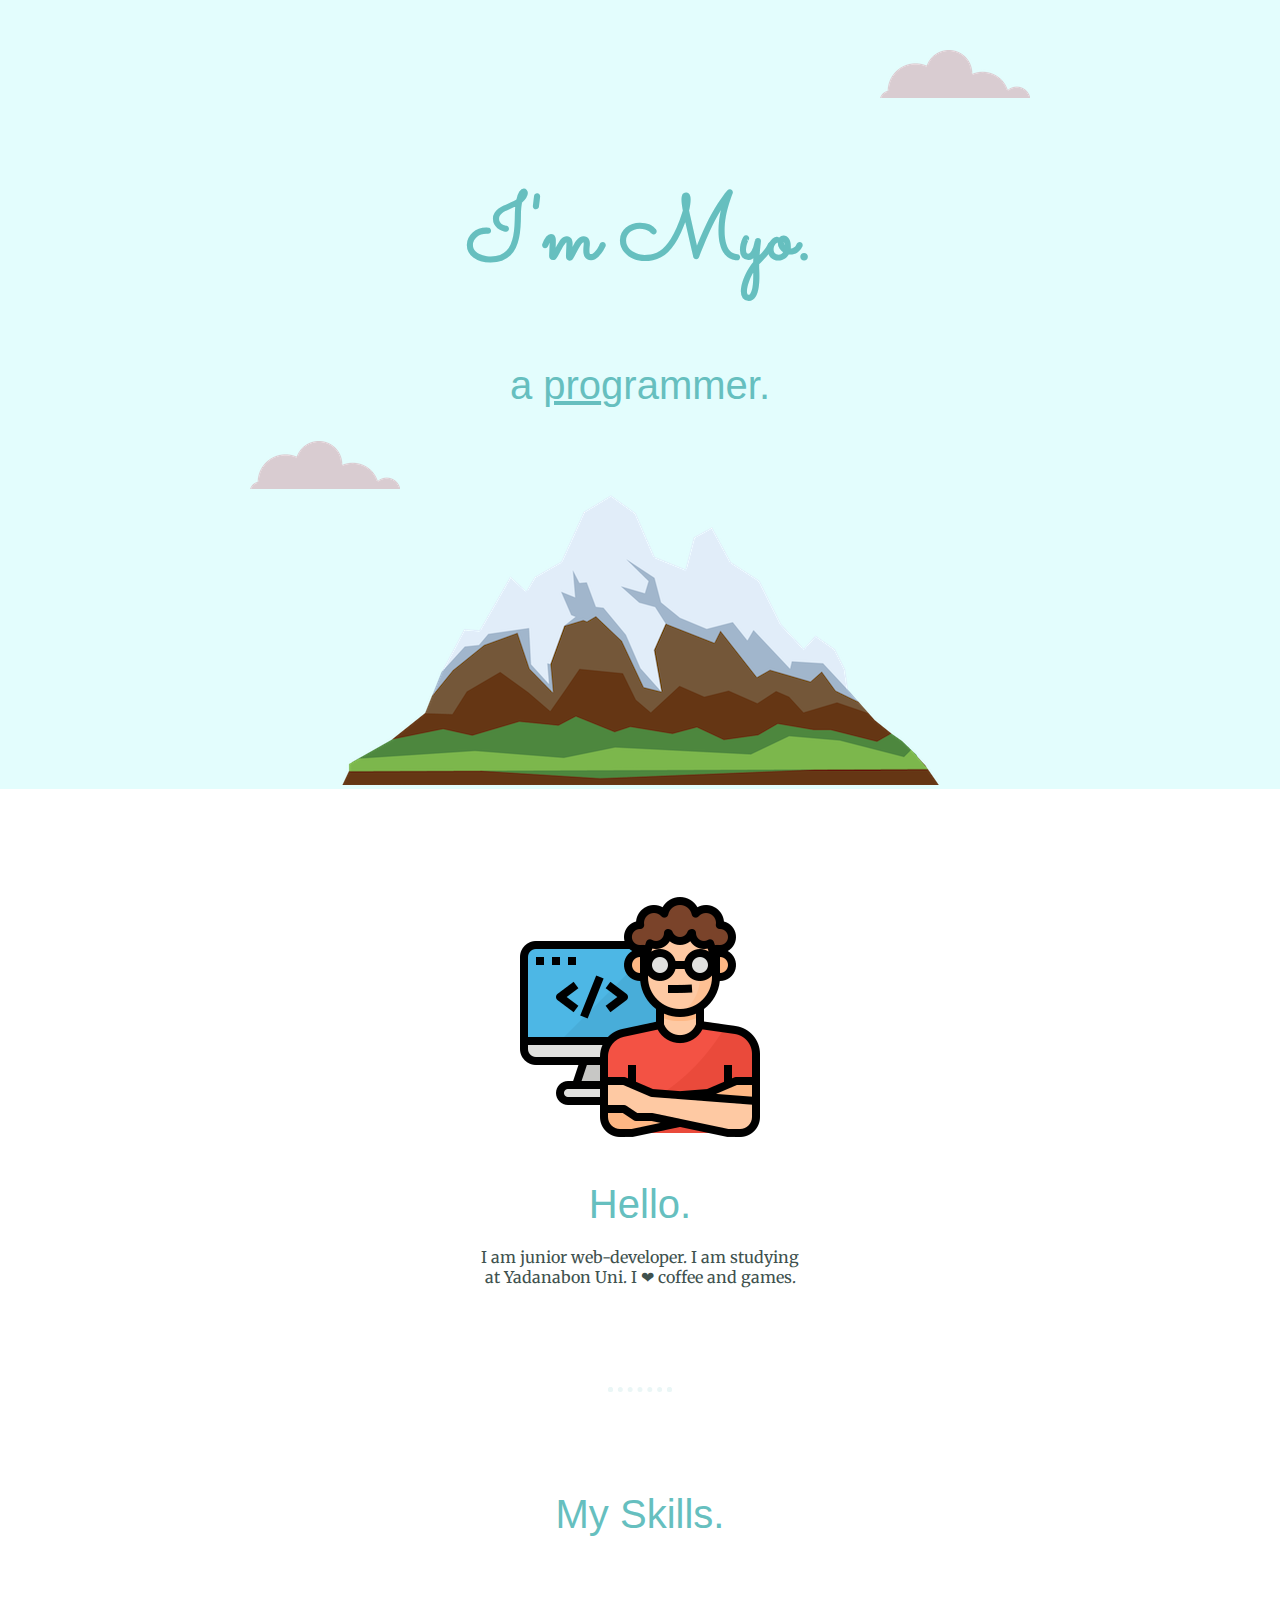
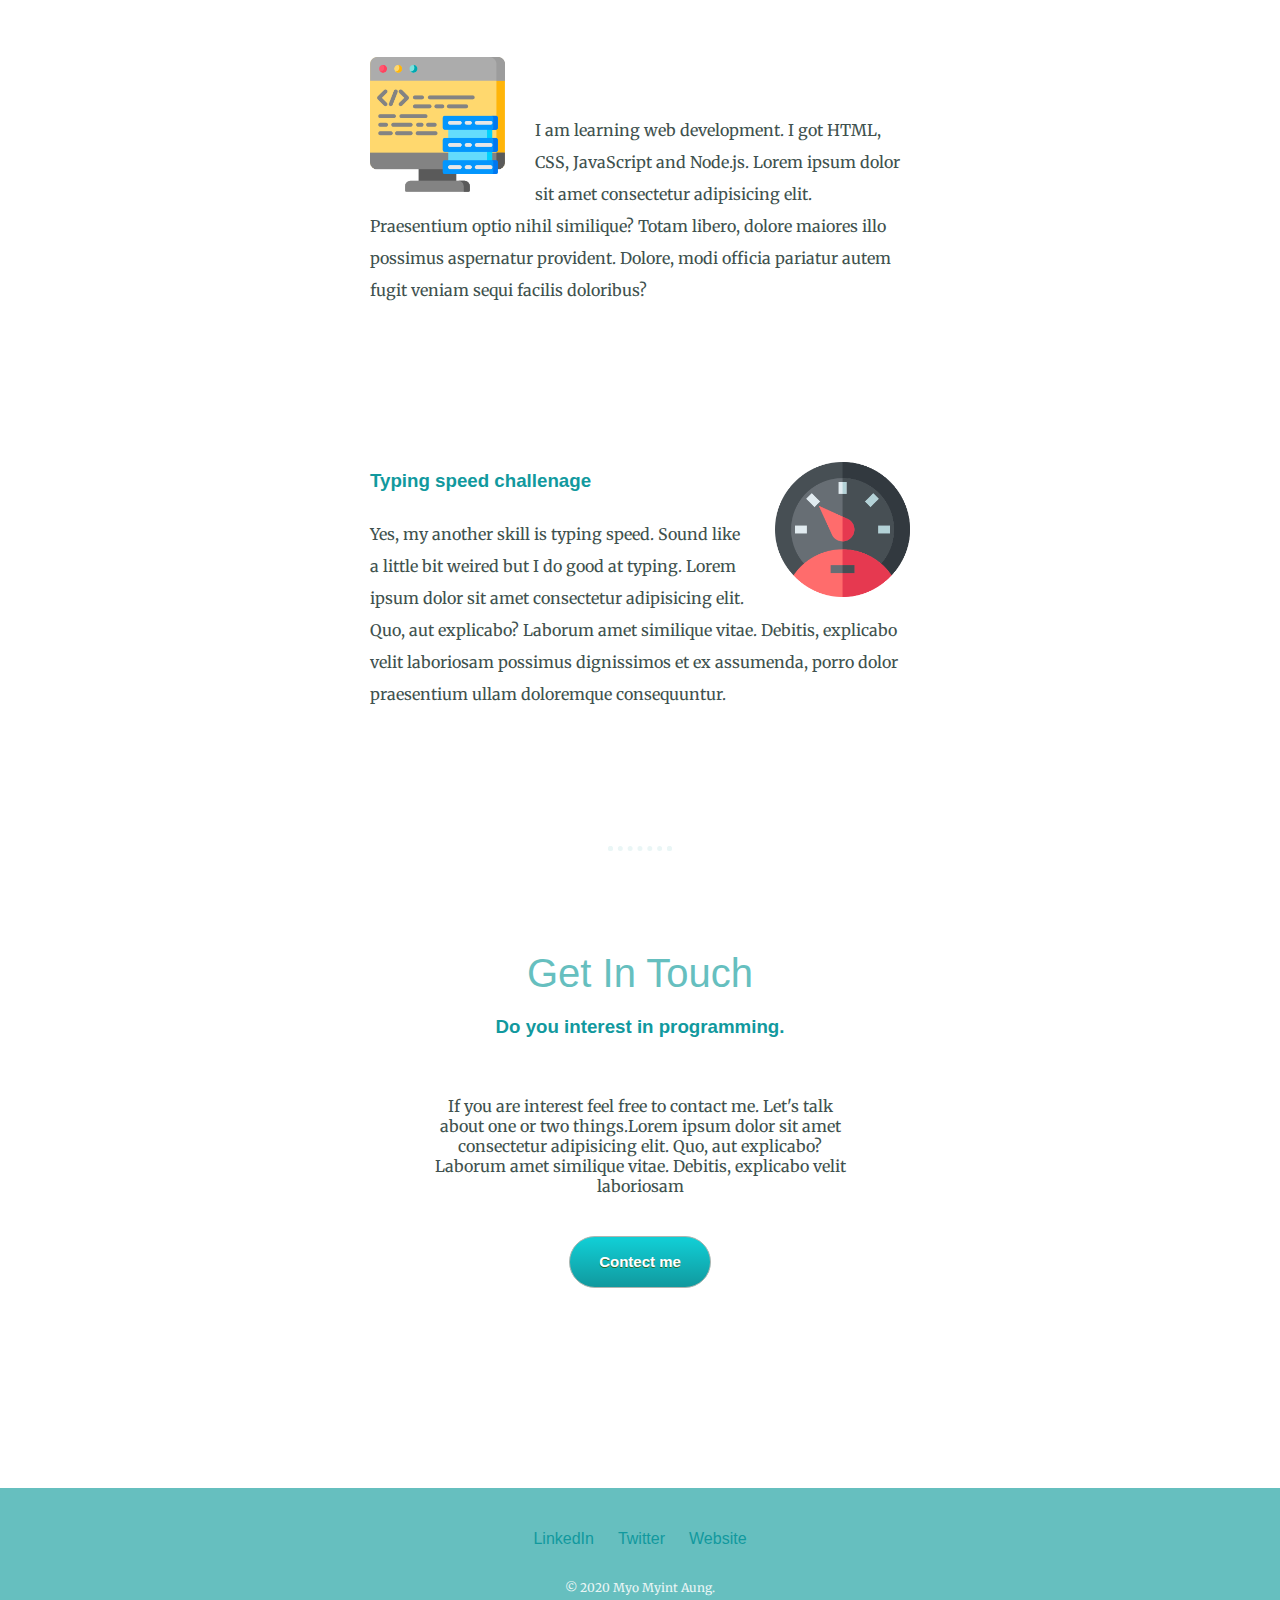
<file: index.html>
<!DOCTYPE html>
<html lang="en">

<head>
    <meta charset="UTF-8">
    <meta name="viewport" content="width=device-width, initial-scale=1.0">
    <title>Myo Myint Aung</title>
    <link rel="stylesheet" href="css/style.css">
    <link href="https://fonts.googleapis.com/css?family=Merriweather|Sacramento&display=swap" rel="stylesheet">
    <link rel="icon" href="icon/android-chrome-512x512.png">
</head>

<body>
    <div class="top-container">
        <img class="top-cloud" src="images/cloud.png" alt="cloud-img">
        <h1>I'm Myo.</h1>
        <h2>a <span class="pro">pro</span>grammer.</h2>
        <img class="bottom-cloud" src="images/cloud.png" alt="cloud-img">
        <img src="images/mountain.png" alt="mountain-img">
    </div>
    <div class="middle-container">
        <div class="profile">
            <img src="images/programmer.png" alt="myo-profile">
            <h2>Hello.</h2>
            <p class="intro">I am junior web-developer. I am studying at Yadanabon Uni. I ❤ coffee and games.</p>
        </div>
        <hr>
        <div class="skills">
            <h2>My Skills.</h2>
            <div class="skill-row">
                <img class="data-img" src="images/data (1).png" alt="skills">
                <h3><a href="#">Web-developer</a></h3>
                <p>I am learning web development. I got HTML, CSS, JavaScript and Node.js.
                    Lorem ipsum dolor sit amet consectetur adipisicing elit. Praesentium optio nihil similique?
                    Totam libero, dolore maiores illo possimus aspernatur provident. Dolore, modi officia pariatur
                    autem fugit veniam sequi facilis doloribus?
                </p>
            </div>
            <div class="skill-row">
                <img class="typing-img" src="images/speedometer.png" alt="typing-speed">
                <div>
                    <h3>Typing speed challenage</h3>
                    <p>Yes, my another skill is typing speed. Sound like a little bit weired but I do good at typing.
                        Lorem ipsum dolor sit amet consectetur adipisicing elit. Quo, aut explicabo? Laborum amet
                        similique vitae. Debitis, explicabo velit laboriosam possimus dignissimos et ex assumenda, porro
                        dolor praesentium ullam doloremque consequuntur.</p>
                </div>
            </div>
        </div>
        <hr>
        <div class="contact-me">
            <h2>Get In Touch</h2>
            <div class="get-in-touch">
                <h3>Do you interest in programming.</h3>
                <p class="third-paragraph">If you are interest feel free to contact me. Let's talk about one or two
                    things.Lorem ipsum dolor sit amet consectetur adipisicing elit. Quo, aut explicabo? Laborum amet
                    similique vitae. Debitis, explicabo velit laboriosam</p><br>
                    <a href="#" class="classname">Contect me</a>
            </div>
        </div>
    </div>


    <div class="bottom-container">
        <a class="footer-link facebook" href="https://www.facebook.com/">LinkedIn</a>
        <a class="footer-link twitter" href="https://twitter.com/">Twitter</a>
        <a class="footer-link website" href="https://www.appbrewery.co/">Website</a>
        <p class="copyright">© 2020 Myo Myint Aung.</p>
    </div>

</body>

</html>
</file>
<file: css/style.css>
body {
    margin: 0;
    text-align: center;
    font-family: 'Merriweather', serif;
}

h1 {
    margin: 50px auto 0px auto;
    color: #66bfbf;
    font-size: 5.625rem;
    font-family: 'Sacramento', cursive;
    line-height: 2;
}

h2 {
    color: #66bfbf;
    font-family: 'Montserrat', sans-serif;
    font-size: 2.5rem;
    font-weight: normal;
    margin-bottom: 20px;

}

h3 {
    font-family: 'Montserrat', sans-serif;
    color: #11999E;
    margin-top: 0;

}

.footer-link {
    text-decoration: none;
    color: #11999E;
    margin: 10px;
}

.footer-link:hover {
    color: rgb(49, 25, 25);
}

p {
    color: #40514E;
}

.top-container {
    background-color: #e3fdfd;
    position: relative;
    padding-top: 100px;
}

.middle-container {
    margin: 100px;
}

.bottom-container {
    background-color: #66bfbf;
    padding: 40px;
    position: relative;
    top: 100px;
}

.pro {
    text-decoration: underline;
}

.intro {
    width: 30%;
    margin: 0 auto;
}

.bottom-cloud {
    position: absolute;
    left: 250px;
    bottom: 300px;
}

.top-cloud {
    position: absolute;
    right: 250px;
    top: 50px;
}

div.skill-row {
    margin: 100px auto;
    width: 50%;
    text-align: left;
    line-height: 2;
}

.data-img {
    width: 25%;
    float: left;
    margin-right: 30px;
}

.typing-img {
    width: 25%;
    float: right;
    margin-left: 30px;
}

.skill-row {
    padding: 20px;
}

.twitter {
    color: #11999E;
}

.third-paragraph {
    margin: 30px;
    padding: 10px;
    width: 40%;
    display: inline-block;
}

button {
    background-color: #66bfbf;
    font-size: 1.5rem;
    margin: 0px auto 30px auto;
    padding: 15px;
    border: 1px solid white;
    border-radius: 5px;
}

button:hover {
    background-color: rgba(78, 152, 167, 0.691);
}

a {
    font-family: 'Montserrat', sans-serif;
    text-decoration: none;
    color: white;
}

hr {
    border: dotted #EAF6F6 5px;
    border-bottom-style: none;
    margin:100px auto;
    width: 5%;
}

div.bottom-container p {
    color: #EAF6F6;
}

.classname {
	background:-webkit-gradient( linear, left top, left bottom, color-stop(0.05, #11cdd4), color-stop(1, #11999e) );
	background:-moz-linear-gradient( center top, #11cdd4 5%, #11999e 100% );
	filter:progid:DXImageTransform.Microsoft.gradient(startColorstr='#11cdd4', endColorstr='#11999e');
	background-color:#11cdd4;
	-webkit-border-top-left-radius:28px;
	-moz-border-radius-topleft:28px;
	border-top-left-radius:28px;
	-webkit-border-top-right-radius:28px;
	-moz-border-radius-topright:28px;
	border-top-right-radius:28px;
	-webkit-border-bottom-right-radius:28px;
	-moz-border-radius-bottomright:28px;
	border-bottom-right-radius:28px;
	-webkit-border-bottom-left-radius:28px;
	-moz-border-radius-bottomleft:28px;
	border-bottom-left-radius:28px;
text-indent:0;
	border:0.995464px solid #afb5b0;
	display:inline-block;
	color:#ffffff;
	font-family: 'Montserrat', sans-serif;
	font-size:15px;
	font-weight:bold;
	font-style:normal;
height:50px;
	line-height:50px;
width:140px;
	text-decoration:none;
	text-align:center;
	text-shadow:0px 1px 0px #2f6627;
}.classname:hover {
	background:-webkit-gradient( linear, left top, left bottom, color-stop(0.05, #11999e), color-stop(1, #11cdd4) );
	background:-moz-linear-gradient( center top, #11999e 5%, #11cdd4 100% );
	filter:progid:DXImageTransform.Microsoft.gradient(startColorstr='#11999e', endColorstr='#11cdd4');
	background-color:#11999e;
}.classname:active {
	position:relative;
	top:1px;
}
 
.copyright {
    font-size: 0.75em;
    padding-top: 20px;
}
</file>
